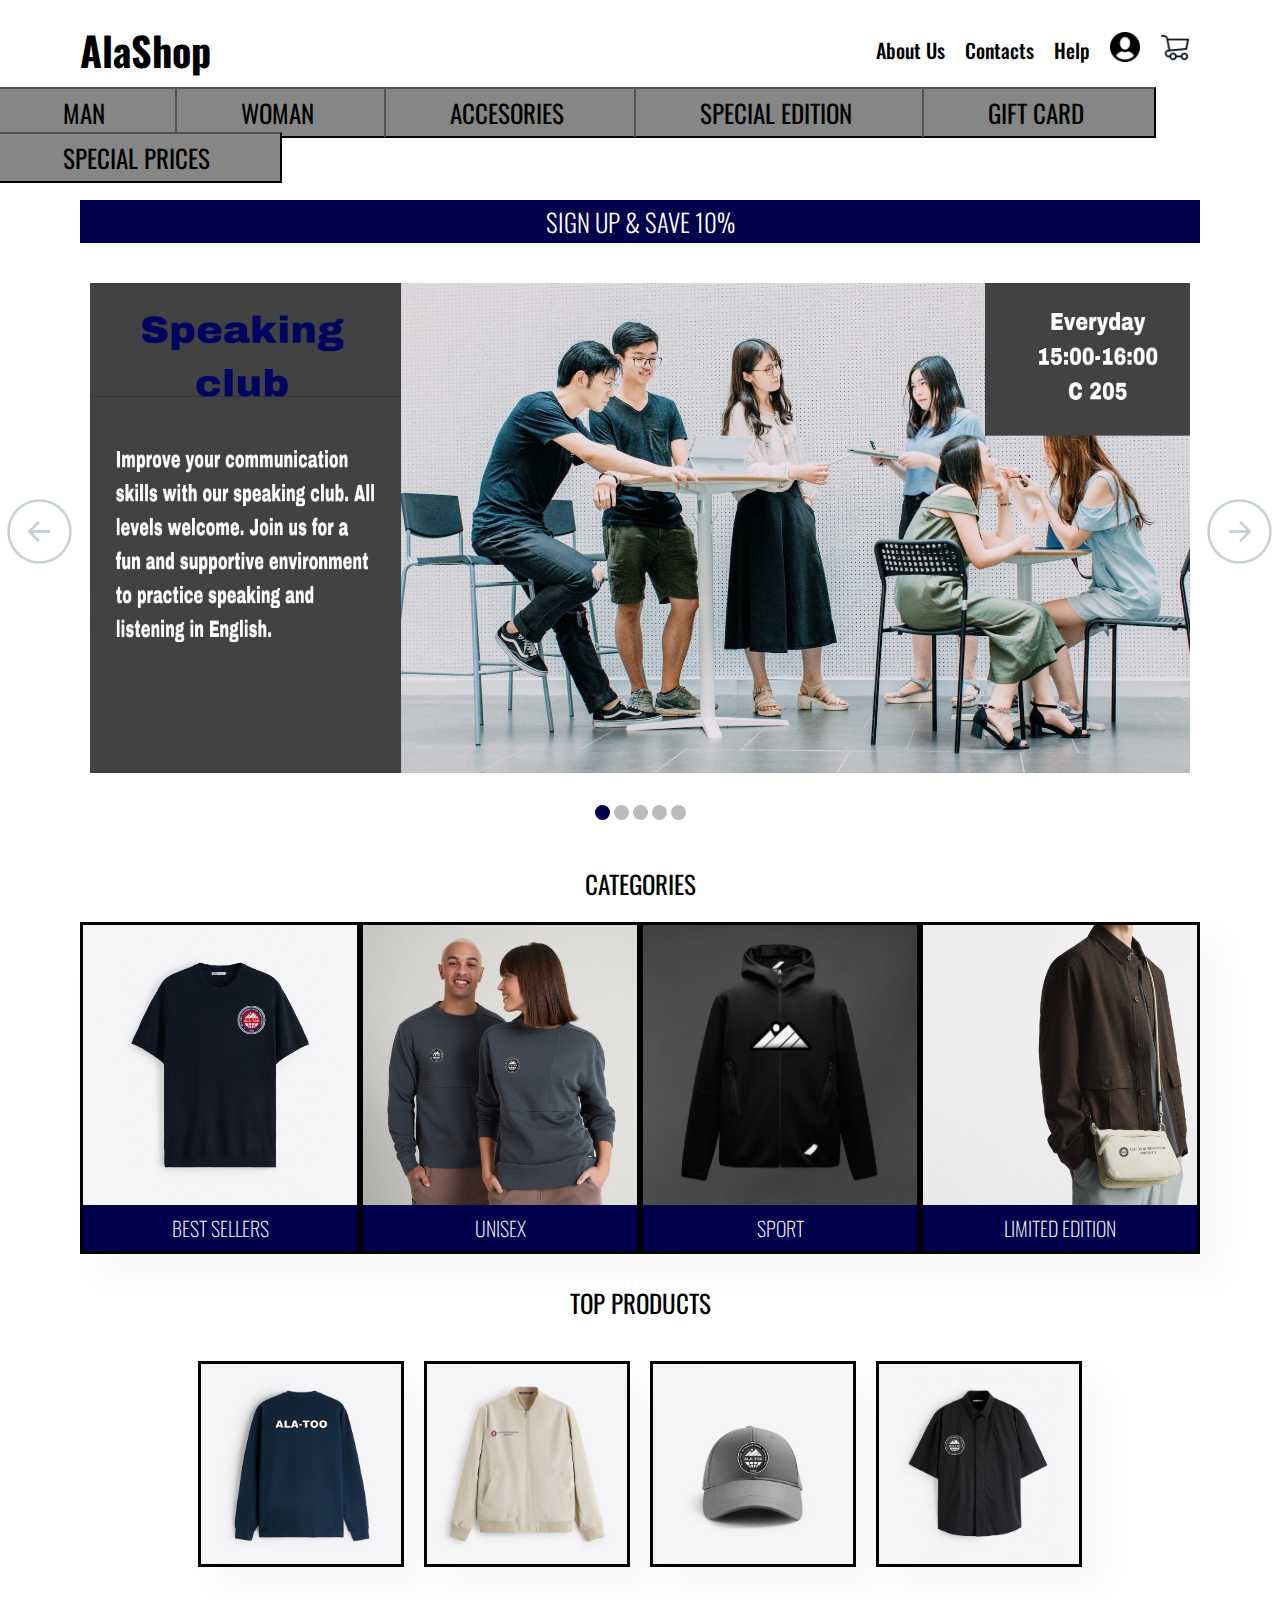
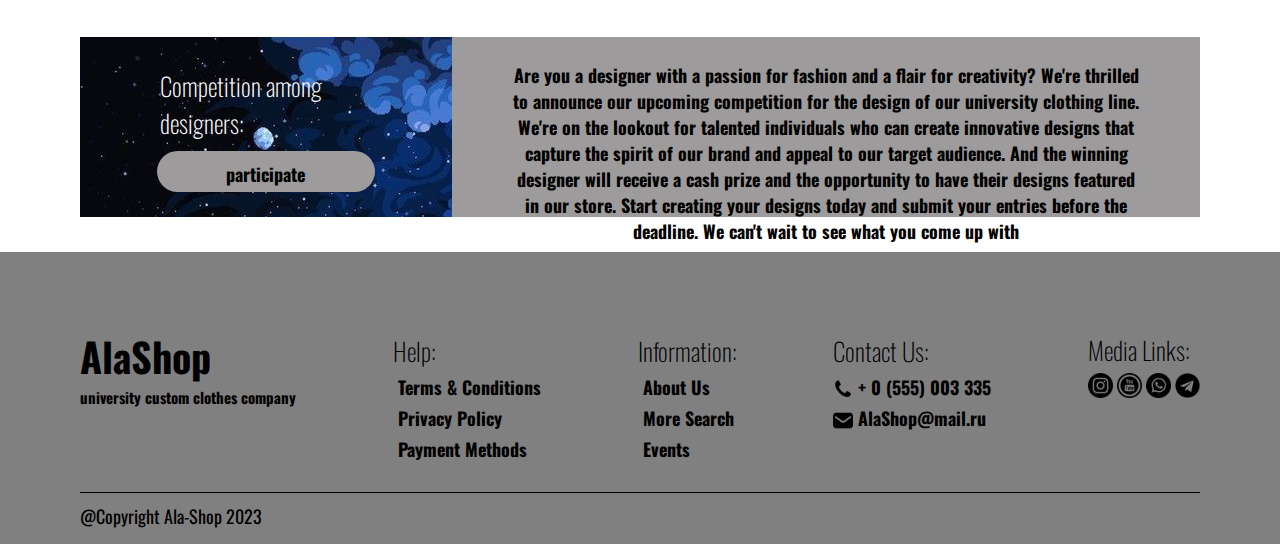
<file: index.html>
<!DOCTYPE html>
<html lang="en">

<head>
    <meta charset="UTF-8">
    <meta http-equiv="X-UA-Comaptible" content="IE=edge">
    <meta name="viewport" content="width=device-width, initial-scale=1.0">
    <title>AlaShop</title>
    <link rel="stylesheet" href="https://use.fontawesome.com/releases/v5.15.4/css/all.css"/>
    <link rel="stylesheet" href="style.css">

    <style>
        #con {
            margin-top: -40px;
        }
    </style>
</head>

<body>
    <section id="header">
        <a href="#" id="logo"><h1>AlaShop</h1></a>

        <div>
            <ul id="navbar">
                <li><a class="active" href="navbar/about.html">About Us</a></li>
                <li><a href="navbar/contacts.html">Contacts</a></li>
                <li><a href="navbar/help.html">Help</a></li>
                <li><a href="navbar/log.html"><img  width="30px" src="img/login.png"></a></li>
                <li><a href="navbar/cart.html"><img width="30px" src="img/cart.png"></a></li>
            </ul>
        </div>
        
    </section>

    <div class="menu">
        <a href="catalog/man.html">
            <button>MAN</button>
        </a>
        <a href="navbar/about.html">
            <button>WOMAN</button>
        </a>
        <a href="navbar/about.html">
            <button>ACCESORIES</button>
        </a>
        <a href="navbar/about.html">
            <button>SPECIAL EDITION</button>
        </a>
        <a href="navbar/about.html">
            <button>GIFT CARD</button>
        </a>
        <a href="navbar/about.html">
            <button>SPECIAL PRICES</button>
        </a>
    </div>

    <div id="discount">
     <a href="navbar/about.html"><h2>SIGN UP & SAVE 10%</h2></a>
    </div>

    <div class="all">
		<input checked type="radio" name="respond" id="desktop">
			<article id="slider">
					<input checked type="radio" name="slider" id="switch1">
					<input type="radio" name="slider" id="switch2">
					<input type="radio" name="slider" id="switch3">
					<input type="radio" name="slider" id="switch4">
					<input type="radio" name="slider" id="switch5">
				<div id="slides">
					<div id="overflow">
						<div class="image">
							<article><img height="490px" src="img/add-1.png"></article>
							<article><img height="490px" src="img/add-2.png"></article>
							<article><img height="490px" src="img/add-3.png"></article>
							<article><img height="490px" src="img/add-4.png"></article>
							<article><img height="490px" src="img/add-5.png"></article>
						</div>
					</div>
				</div>
				<div id="controls">
					<label for="switch1"></label>
					<label for="switch2"></label>
					<label for="switch3"></label>
					<label for="switch4"></label>
					<label for="switch5"></label>
				</div>
				<div id="active">
					<label for="switch1"></label>
					<label for="switch2"></label>
					<label for="switch3"></label>
					<label for="switch4"></label>
					<label for="switch5"></label>
				</div>
			</article>
	</div>

    <div class="cat">
        <div class="categories">CATEGORIES</div>

    <section id="feature" class="section-p1">
        <div class="fe-box">
            <a href="navbar/about.html"><img src="img/first.jpg" id="img-categories">
            <h3 class="category">BEST SELLERS</h3></a>
        </div>
        <div class="fe-box">
            <a href="navbar/about.html"><img src="img/second.png" id="img-categories">
            <h3 class="category">UNISEX</h3></a>
        </div>
        <div class="fe-box">
            <a href="navbar/about.html"><img src="img/third.png" id="img-categories">
            <h3 class="category">SPORT</h3></a>
        </div>
        <div class="fe-box">
            <a href="navbar/about.html"><img src="img/fourth.png" id="img-categories">
            <h3 class="category">LIMITED EDITION</h3></a>
        </div>
    </section>
    </div>

    <div class="top">
        <div class="topproducts">TOP PRODUCTS</div>

    <section id="tp" class="section-p2">
        <div class="box">
            <a href="navbar/about.html"><img src="img/tp-1.png" id="img-topproducts">
        </div>
        <div class="box">
            <a href="navbar/about.html"><img src="img/tp-2.png" id="img-topproducts">
        </div>
        <div class="box">
            <a href="navbar/about.html"><img src="img/tp-3.png" id="img-topproducts">
        </div>
        <div class="box">
            <a href="navbar/about.html"><img src="img/tp-4.png" id="img-topproducts">
        </div>
    </section>

    <div class="c">
    <section  class="section-p3">
        <div class="concurs">
        <h3 class="competition">Сompetition among designers:</h3>
            <a href="competition/competition.html">
                <button class="participate"><h4>participate</h4></button>
            </a>
        </div>
    </section>

    <section  class="section-p4">
        <div class="concurs">
            <div class="competition-add"><p>Are you a designer with a passion for fashion and a flair for creativity?
                We're thrilled to announce our upcoming competition for the design of our university clothing line.
                We're on the lookout for talented individuals who can create innovative designs that capture the spirit of our brand and appeal to our target audience.
                And the winning designer will receive a cash prize and the opportunity to have their designs featured in our store.
                Start creating your designs today and submit your entries before the deadline. We can't wait to see what you come up with</p></div>
    </section>
    </div>

    </div>

    <footer class="section-p1">
        <div class="col1">
            <h1>AlaShop</h1>
            <h5>university custom clothes company</h5>
        </div>


        <div class="col-h">
            <h3>Help:</h3>
            <div>
                <h4>Terms & Conditions</h4>
                <h4>Privacy Policy</h4>
                <h4>Payment Methods</h4>
            </div>
        </div>

        <div class="col-info">
            <h3>Information:</h3>
            <div>
                <h4>About Us</h4>
                <h4>More Search</h4>
                <h4>Events</h4>
            </div>
        </div>


        <div class="col-c">
            <h3>Contact Us:</h3>
            <div id="phone">
                <div class="p1"><img class="call" width="20px" aria-modal="" src="img/call.png"><a href="tel:+ 0 (555) 003 335"><h4>+ 0 (555) 003 335</h4></a></div>
                <div class="p2"><img class="call" width="20px" aria-modal="" src="img/mail.png"><a href="malito:AlaShop@mail.ru"><h4>AlaShop@mail.ru</h4></a></div>
            </div>
        </div>

        <div class="col-links">
            <h3>Media Links:</h3>
            <div id="media">
                <a href="https://www.instagram.com/jibeksab/?igshid=YmMyMTA2M2Y%3D"><img width="25px" src="img/instagram.png"></a>
                <a href="https://youtube.com/@pervyy_shag"><img width="25px" src="img/youtube.png"></a>
                <a href="https://wa.me/996706003335"><img width="25px" src="img/whatsapp.png"></a>
                <a href="https://t.me/+996706003335"><img width="25px" src="img/telegram.png"></a>
            </div>
        </div>

        <hr align="center" width="1276px" size="1" color="black" />

        <div class="copyright">
            <p>@Copyright Ala-Shop 2023</p>
        </div>
    </footer>

</body>

</html>
</file>
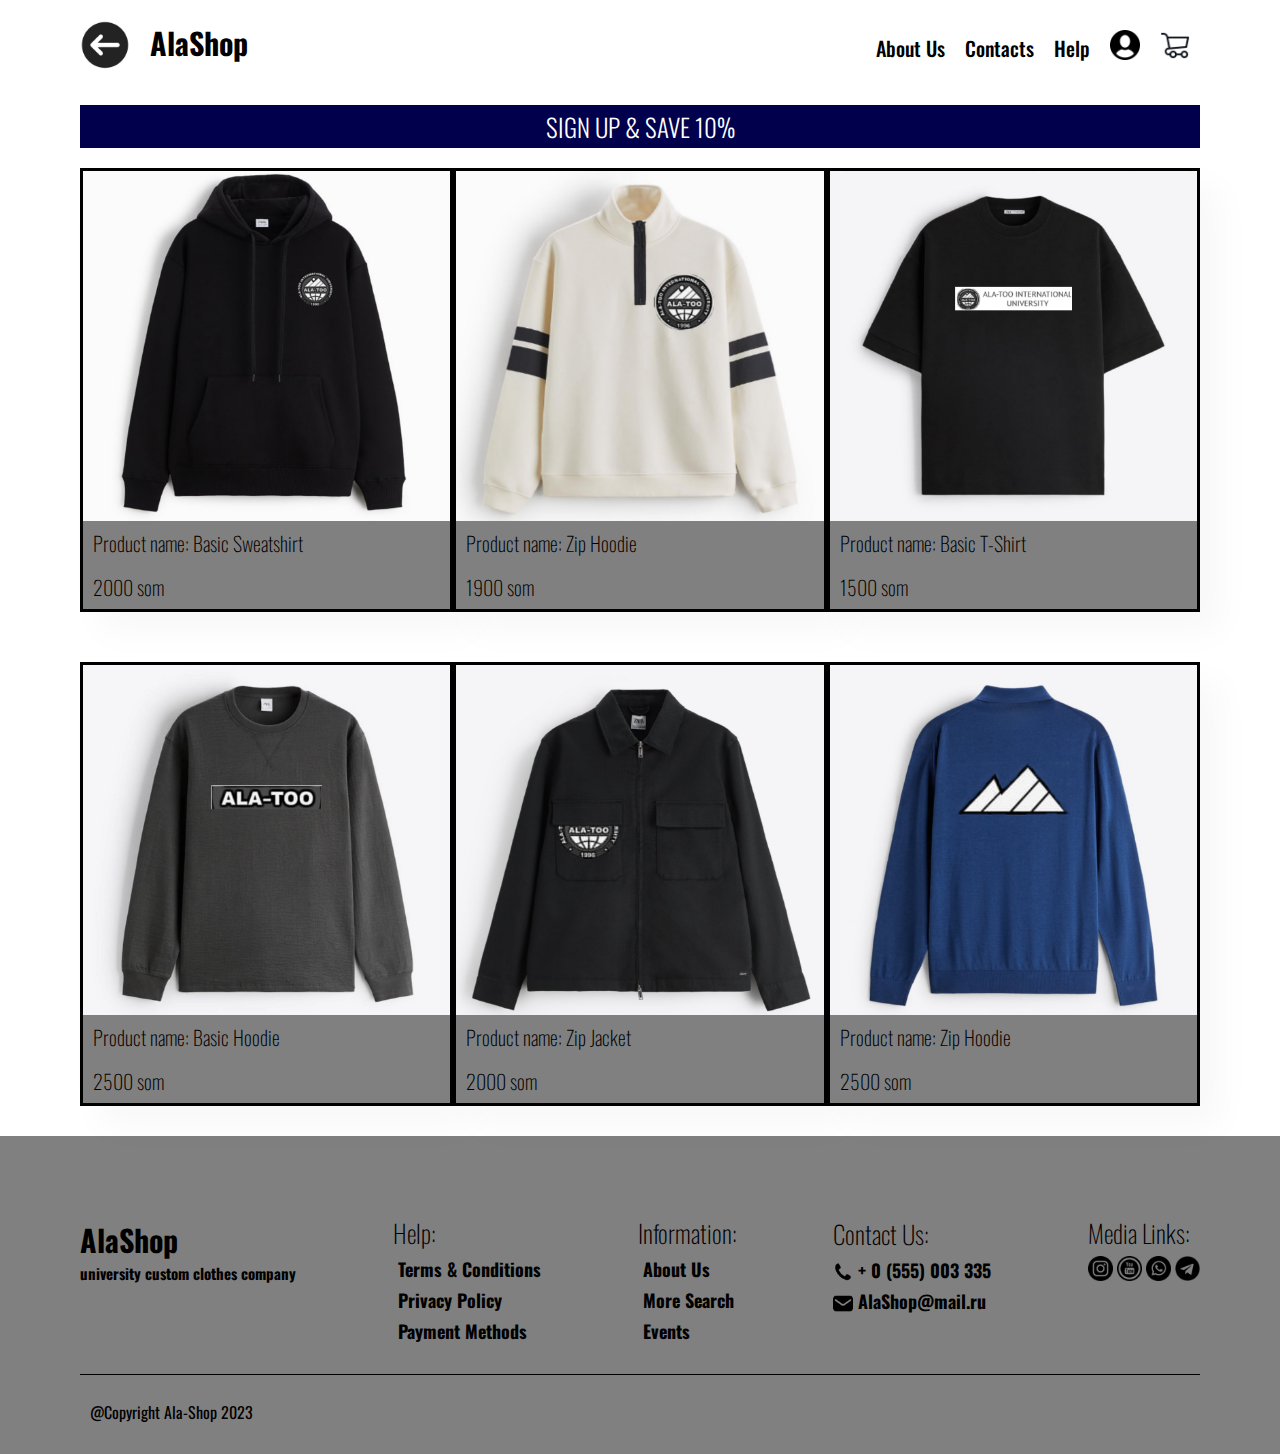
<file: catalog/man.html>
<!DOCTYPE html>
<html lang="en">

<head>
    <meta charset="UTF-8">
    <meta http-equiv="X-UA-Comaptible" content="IE=edge">
    <meta name="viewport" content="width=device-width, initial-scale=1.0">
   
    <title>AlaShop</title>
    <link rel="stylesheet" href="https://use.fontawesome.com/releases/v5.15.4/css/all.css"/>
    <link rel="stylesheet" href="style.css">
</head>

<body>
    <section id="header">
        <div class="logo">
            <a href="" id="logo" ><h1>AlaShop</h1></a>
            <img src="img/back.jpg" width="50" alt="Button Image" id="" onclick="goBack()"> 
            
            <script>
                function goBack() {
                window.history.back();
                }
            </script>
        </div>
        
        
        <div>
            <ul id="navbar">
                <li><a class="active" href="navbar/about.html">About Us</a></li>
                <li><a href="navbar/contacts.html">Contacts</a></li>
                <li><a href="navbar/help.html">Help</a></li>
                <li><a href="navbar/log.html"><img  width="30px" src="img/login.png"></a></li>
                <li><a href="navbar/cart.html"><img width="30px" src="img/cart.png"></a></li>
            </ul>
        </div>
        
    </section>



    <div id="discount">
     <a href="navbar/about.html"><h2>SIGN UP & SAVE 10%</h2></a>
    </div>



    <div class="cat">
        

    <section id="feature" class="section-p1">
        <div class="fe-box">
            <a href="product.html"><img src="img/first.jpg" id="img-categories">
            <h3 class="category">Product name: Basic Sweatshirt</h3></a>
            <h3 class="category">2000 som</h3></a>
        </div>
        <div class="fe-box">
            <a href="navbar/about.html"><img src="img/second.jpg" id="img-categories">
            <h3 class="category">Product name: Zip Hoodie</h3></a>
            <h3 class="category">1900 som</h3></a>
        </div>
        <div class="fe-box">
            <a href="navbar/about.html"><img src="img/third.jpg" id="img-categories">
            <h3 class="category">Product name: Basic T-Shirt</h3></a>
            <h3 class="category">1500 som</h3></a>
        </div>
        
    </section>

    <section id="feature" class="section-p1">
        <div class="fe-box">
            <a href="navbar/about.html"><img src="img/fourth.jpg" id="img-categories">
            <h3 class="category">Product name: Basic Hoodie</h3></a>
            <h3 class="category">2500 som</h3></a>
        </div>
        <div class="fe-box">
            <a href="navbar/about.html"><img src="img/fifth.jpg" id="img-categories">
            <h3 class="category">Product name: Zip Jacket</h3></a>
            <h3 class="category">2000 som</h3></a>
        </div>
        <div class="fe-box">
            <a href="navbar/about.html"><img src="img/sixth.jpg" id="img-categories">
            <h3 class="category">Product name: Zip Hoodie</h3></a>
            <h3 class="category">2500 som</h3></a>
        </div>
        
    </section>
    </div>



    <footer class="section-p1">
        <div class="col1">
            <h1>AlaShop</h1>
            <h5>university custom clothes company</h5>
        </div>


        <div class="col-h">
            <h3>Help:</h3>
            <div>
                <h4>Terms & Conditions</h4>
                <h4>Privacy Policy</h4>
                <h4>Payment Methods</h4>
            </div>
        </div>

        <div class="col-info">
            <h3>Information:</h3>
            <div>
                <h4>About Us</h4>
                <h4>More Search</h4>
                <h4>Events</h4>
            </div>
        </div>

        <div class="col-c">
            <h3>Contact Us:</h3>
            <div id="phone">
                <div class="p1"><img class="call" width="20px" aria-modal="" src="img/call.png"><a href="tel:+ 0 (555) 003 335"><h4>+ 0 (555) 003 335</h4></a></div>
                <div class="p2"><img class="call" width="20px" aria-modal="" src="img/mail.png"><a href="malito:AlaShop@mail.ru"><h4>AlaShop@mail.ru</h4></a></div>
            </div>
        </div>

        <div class="col-links">
            <h3>Media Links:</h3>
            <div id="media">
                <a href="https://www.instagram.com/jibeksab/?igshid=YmMyMTA2M2Y%3D"><img width="25px" src="img/instagram.png"></a>
                <a href="https://youtube.com/@pervyy_shag"><img width="25px" src="img/youtube.png"></a>
                <a href="https://wa.me/996706003335"><img width="25px" src="img/whatsapp.png"></a>
                <a href="https://t.me/+996706003335"><img width="25px" src="img/telegram.png"></a>
            </div>
        </div>

        <hr align="center" width="1276px" size="1" color="black" />

        <div class="copyright">
            <p>@Copyright Ala-Shop 2023</p>
        </div>
    </footer>

</body>

</html>
</file>
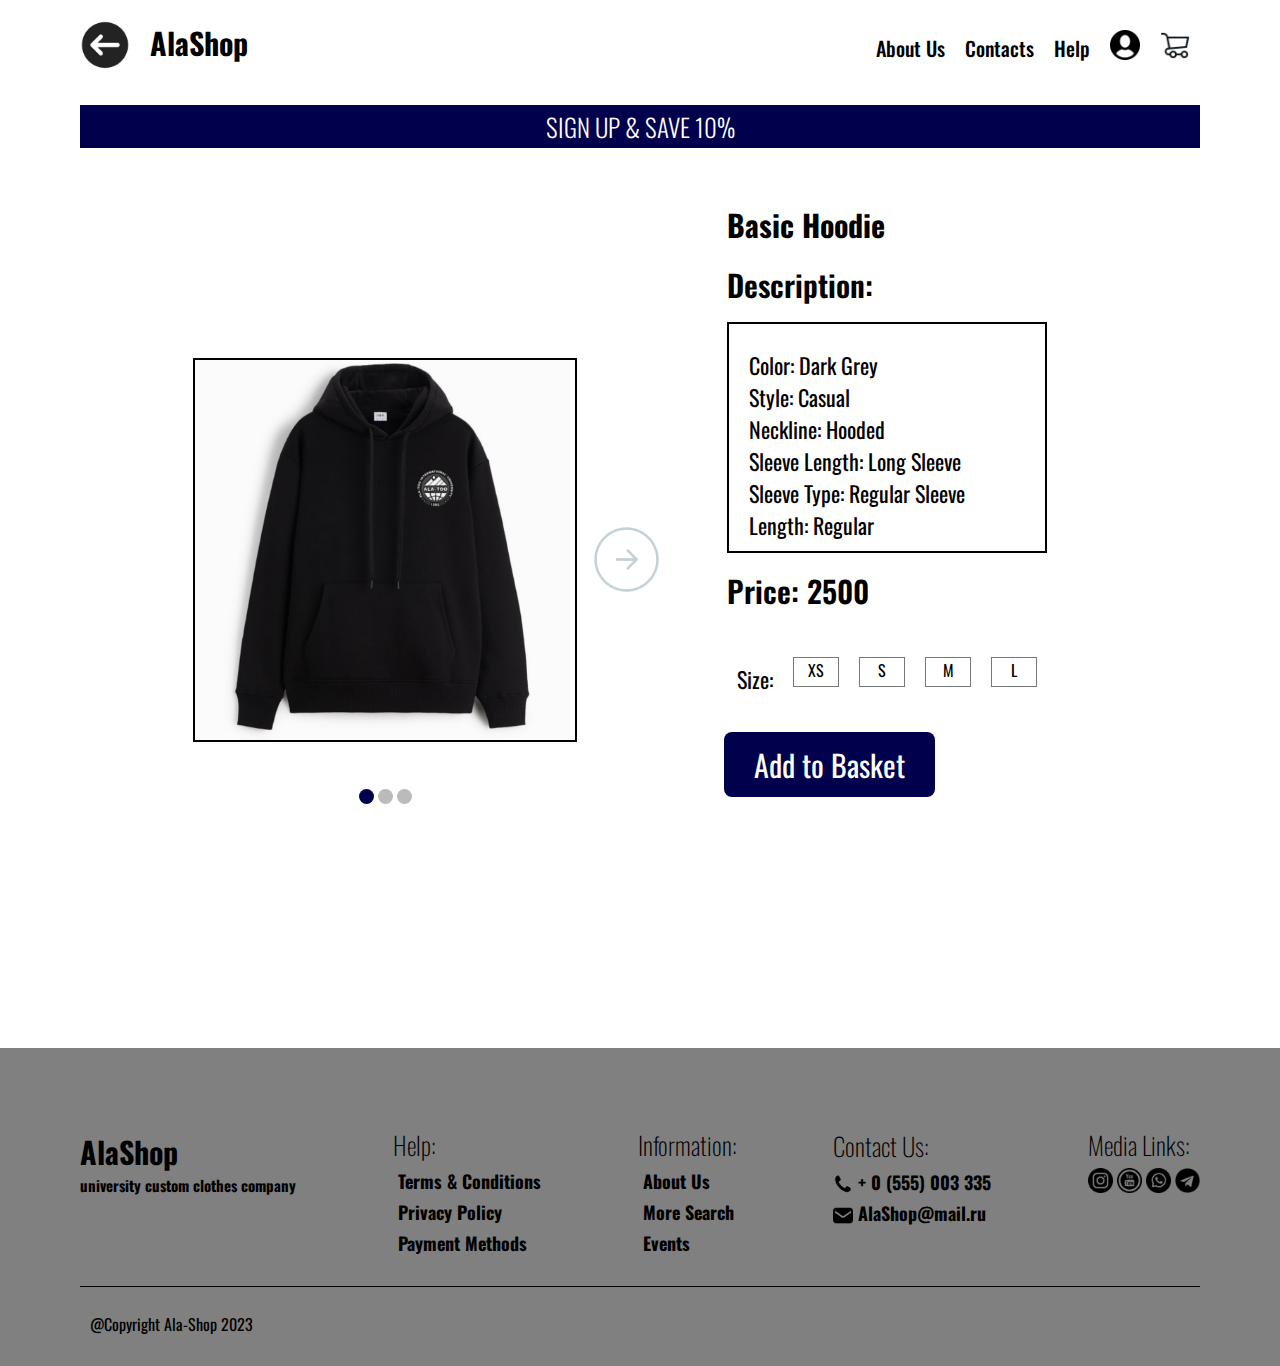
<file: catalog/product.html>
<!DOCTYPE html>
<html lang="en">
<head>
    <meta charset="UTF-8">
    <meta http-equiv="X-UA-Comaptible" content="IE=edge">
    <meta name="viewport" content="width=device-width, initial-scale=1.0">
       
    <title>AlaShop</title>
    <link rel="stylesheet" href="https://use.fontawesome.com/releases/v5.15.4/css/all.css"/>
    <link rel="stylesheet" href="style.css">
    <link rel="stylesheet" href="https://fonts.googleapis.com/css?family=Poppins"/>
    <link rel="stylesheet" href="https://fonts.googleapis.com/css2?family=Material+Symbols+Outlined:opsz,wght,FILL,Grad@20..48,100..700,0..1,-50..200"/>
</head>
<body>
    <section id="header">
        <div class="logo">
            <a href="" id="logo" ><h1>AlaShop</h1></a>
            <img src="img/back.jpg" width="50" alt="Button Image" id="" onclick="goBack()"> 
            
            <script>
                function goBack() {
                window.history.back();
                }
            </script>
        </div>
        
        
        <div>
            <ul id="navbar">
                <li><a class="active" href="navbar/about.html">About Us</a></li>
                <li><a href="navbar/contacts.html">Contacts</a></li>
                <li><a href="navbar/help.html">Help</a></li>
                <li><a href="navbar/log.html"><img  width="30px" src="img/login.png"></a></li>
                <li><a href="navbar/cart.html"><img width="30px" src="img/cart.png"></a></li>
            </ul>
        </div>
        
    </section>


    <div id="discount">
     <a href="navbar/about.html"><h2>SIGN UP & SAVE 10%</h2></a>
    </div>
    
    

    <div class="wrapper">
        <div class="img">
            <div class="all">
                <input checked type="radio" name="respond" id="desktop">
                    <article id="slider">
                            <input checked type="radio" name="slider" id="switch1">
                            <input type="radio" name="slider" id="switch2">
                            <input type="radio" name="slider" id="switch3">
        
                        <div id="slides">
                            <div id="overflow">
                                <div class="image">
                                    <article><img src="img/first.jpg" width="50"></article>
                                    <article><img src="img/slider1.jpg"></article>
                                    <article><img src="img/slider2.jpg"></article>
                                </div>
                            </div>
                        </div>
        
                        <div id="controls">
                            <label for="switch1"></label>
                            <label for="switch2"></label>
                            <label for="switch3"></label>
                        </div>
        
                        <div id="active">
                            <label for="switch1"></label>
                            <label for="switch2"></label>
                            <label for="switch3"></label>
                        </div>
                    </article>
            </div>
            
        </div>

        <div class="info">
            <h1>Basic Hoodie</h1>
            <h3 class="dp">Description:</h3>
            <div class="info-d" >
                <p>Color:	Dark Grey<br>
                Style:	Casual<br>
                Neckline:	Hooded<br>
                Sleeve Length:	Long Sleeve<br>
                Sleeve Type:	Regular Sleeve<br>
                Length:	Regular</p>
            </div>
            
            <h3 class="dp">Price: 2500</h3>
            
            <div class="size">
                <div class="size-block"><p class="s">Size:</p></div>
                <div class="psize">XS</div>
                <div class="psize">S</div>
                <div class="psize">M</div>
                <div class="psize">L</div>
            </div>
            <div class="btn-box">
                    <button class="cart-btn">Add to Basket</button>
            </div>
        </div>
    </div>

    <footer class="section-p1">
        <div class="col1">
            <h1>AlaShop</h1>
            <h5>university custom clothes company</h5>
        </div>


        <div class="col-h">
            <h3>Help:</h3>
            <div>
                <h4>Terms & Conditions</h4>
                <h4>Privacy Policy</h4>
                <h4>Payment Methods</h4>
            </div>
        </div>

        <div class="col-info">
            <h3>Information:</h3>
            <div>
                <h4>About Us</h4>
                <h4>More Search</h4>
                <h4>Events</h4>
            </div>
        </div>

        <div class="col-c">
            <h3>Contact Us:</h3>
            <div id="phone">
                <div class="p1"><img class="call" width="20px" aria-modal="" src="img/call.png"><a href="tel:+ 0 (555) 003 335"><h4>+ 0 (555) 003 335</h4></a></div>
                <div class="p2"><img class="call" width="20px" aria-modal="" src="img/mail.png"><a href="malito:AlaShop@mail.ru"><h4>AlaShop@mail.ru</h4></a></div>
            </div>
        </div>

        <div class="col-links">
            <h3>Media Links:</h3>
            <div id="media">
                <a href="https://www.instagram.com/jibeksab/?igshid=YmMyMTA2M2Y%3D"><img width="25px" src="img/instagram.png"></a>
                <a href="https://youtube.com/@pervyy_shag"><img width="25px" src="img/youtube.png"></a>
                <a href="https://wa.me/996706003335"><img width="25px" src="img/whatsapp.png"></a>
                <a href="https://t.me/+996706003335"><img width="25px" src="img/telegram.png"></a>
            </div>
        </div>

        <hr align="center" width="1276px" size="1" color="black" />

        <div class="copyright">
            <p>@Copyright Ala-Shop 2023</p>
        </div>
    </footer>

</body>
</html>
</file>
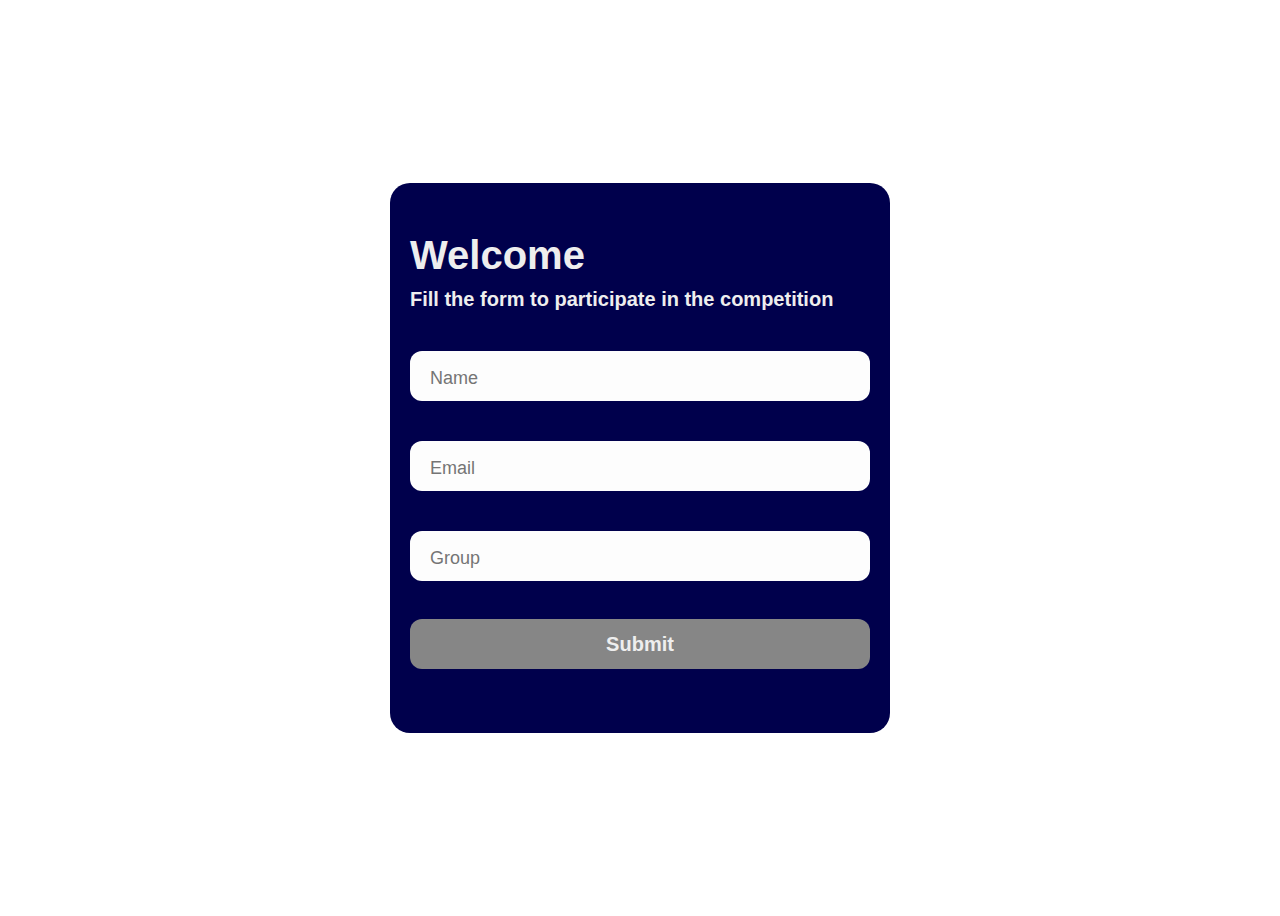
<file: competition/competition.html>
<!DOCTYPE html>
<html lang="en">

    <head>
        <meta charset="UTF-8">
        <meta http-equiv="X-UA-Comaptible" content="IE=edge">
        <meta name="viewport" content="width=device-width, initial-scale=1.0">
        <title>Competition</title>
        <link rel="stylesheet" href="https://use.fontawesome.com/releases/v5.15.4/css/all.css"/>
        <link rel="stylesheet" href="competition.css">
    </head>

<body>

    <div class="form">
    <form action="https://formsubmit.co/zhibek.akylbekkyzy@iaau.edu.kg" method="POST">
        <div class="container">
        <div class="title">Welcome</div>
        <div class="subtitle">Fill the form to participate in the competition</div>
        <input type="text" class="name" name="name" placeholder="Name" required>
        <input type="email" class="email" name="email" placeholder="Email" required>
        <input type="text" class="group" name="group" placeholder="Group" required>
        <input type="hidden" name="_captcha" value="false">
        <input type="hidden" name="_template" value="box">
        <button id="submit" type="submit" >Submit</button>
        <div class="status"></div>
        </div>
    </form>
    </div>
    
</body>

</html>
</file>
<file: style.css>
@import url('https://fonts.googleapis.com/css2?family=Oswald&display=swap');

* {
  margin: 0;
  padding: 0;
  box-sizing: border-box;
  font-family: 'Oswald', sans-serif;
}

#header {
    display: flex;
    align-items: center;
    justify-content: space-between;
    padding: 20px 80px;
}

#navbar {
    display: flex;
    align-items: center;
    justify-content: center;
}

#navbar li{
    list-style: none;
    padding: 0 10px;
    position: relative;
}

#navbar li a{
    text-decoration: none;
    font-size: 20px;
    font-weight: 500;
    color: black;
}

#navbar li a:hover{
    color: rgb(157, 155, 155);
    transition: 0.3s ease;
}

a {
    text-decoration: none;
    color: black;
}

button {
    font-size: 25px;
    padding-right: 70px;
    padding-left: 64px;
    padding-top: 5px;
    padding-bottom: 5px;
    margin: -3px;
    background-color: rgb(134, 134, 134);
    border-style: solid 2px ;
}

h2 {
    font-size: 25px;
    background-color: rgb(0, 0, 76);
    color: white;
    font-weight: 300;
    padding-top: 3px;
    padding-bottom: 3px;
}

#discount {
    padding-top: 20px;
    text-align: center;
    margin-right: 80px;
    margin-left: 80px;
}

.categories {
    text-align: center;
    font-size: 25px;
    margin-top: 50px;
}

.category {
    font-size: 20px;
    color: rgb(255, 255, 255);
    background-color: rgb(0, 0, 76);
    padding-top: 8px;
    padding-bottom: 8px;
}

.section-p1 {
    padding: 20px 80px;
    padding-bottom: 30px;
}

#img-categories {
    width: 290px;
    height: 280px;
    width: 100%;
    margin-bottom: -5px;
}

#feature .fe-box {
    width: 300px;
    text-align: center;
    padding: 0 0;
    box-shadow: 20px 20px 34px rgb(0, 0, 0, 0.03);
    border: solid black;
}

#feature .fe-box:hover{
    box-shadow: 20px 20px 54px rgba(0, 0, 0, 0.1);
}

#feature {
    display: flex;
    align-items: center;
    justify-content: space-between;
}

#logo {
    color: black;
}

h1 {
    font-size: 40px;
}

footer {
    background-color: gray;
}

.sub {
    font-size: 20px;
    font-weight: 500;
}

.call {
    color: black;
    margin-top: 10px;
}

#phone a:hover{
    color: rgb(0, 0, 76);
    transition: 0.3s ease;
}

.phone {
    display: flex;
    align-items: center;
    justify-content: center;
}

.p1 {
    display: flex;
}

h4 {
    margin-top: 5px;
    margin-left: 5px;
    font-size: 18px;
}

h3 {
    font-size: 25px;
    font-weight: 200;
}

.p2 {
    display: flex;
}

hr {
    margin-top: 10px;
    margin-bottom: 10px;
} 

footer {
    display: flex;
    flex-wrap: wrap;
    margin-top: 15px;
}

.col {
    margin-left: 100px;
}

h5 {
    font-size: 15px;
}

p {
    margin-bottom: -15px;
}

#slider { /*положение слайдера*/
    position: relative;
	text-align: center;
    top: 10px;
}

#slider{ /*центровка слайдера*/
	margin: 0 auto;
}

#slides article{ /*все изображения справа друг от доруга*/
	width: 20%;
	float: left;
}

#slides .image{ /*устанавливает общий размер блока с изображениями*/
	width: 500%;
	line-height: 0;
}

#overflow{ /*сркывает все, что находится за пределами этого блока*/
	width: 100%;
	overflow: hidden;
}

article img{ /*размер изображений слайдера*/
	width: 100%;
}

#desktop:checked ~ #slider{ /*размер всего слайдера*/
	max-width: 1100px; /*максимальнная длинна*/
}

/*настройка переключения и положения для левой стрелки*/
/*если свич1-5 активны, то идет обращение к лейблу из блока с id контролс*/
#switch1:checked ~ #controls label:nth-child(5), 
#switch2:checked ~ #controls label:nth-child(1),
#switch3:checked ~ #controls label:nth-child(2),
#switch4:checked ~ #controls label:nth-child(3),
#switch5:checked ~ #controls label:nth-child(4){
	background: url('prev.png') no-repeat; /*заливка фона картинкой без повторений*/
	float: left;
	margin: 0 0 0 -84px; /*сдвиг влево*/
	display: block;
	height: 68px;
	width: 68px;
}

/*настройка переключения и положения для правой стрелки*/
#switch1:checked ~ #controls label:nth-child(2), 
#switch2:checked ~ #controls label:nth-child(3),
#switch3:checked ~ #controls label:nth-child(4),
#switch4:checked ~ #controls label:nth-child(5),
#switch5:checked ~ #controls label:nth-child(1){
	background: url('next.png') no-repeat; /*заливка фона картинкой без повторений*/
	float: right;
	margin: 0 -84px 0 0; /*сдвиг вправо*/
	display: block;
	height: 68px;
	width: 68px;
}

label, a{ /*при наведении на стрелки или переключатели - курсор изменится*/
	cursor: pointer;
}

.all input{ /*скрывает стандартные инпуты (чекбоксы) на странице*/
	display: none;
}

/*позиция изображения при активации переключателя*/
#switch1:checked ~ #slides .image{
	margin-left: 0;
}

#switch2:checked ~ #slides .image{
	margin-left: -100%;
}

#switch3:checked ~ #slides .image{
	margin-left: -200%;
}

#switch4:checked ~ #slides .image{
	margin-left: -300%;
}

#switch5:checked ~ #slides .image{
	margin-left: -400%;
}

#controls{ /*положение блока всех управляющих элементов*/
	margin: -25% 0 0 0;
	width: 100%;
	height: 50px;
}

#active label{ /*стиль отдельного переключателя*/
	border-radius: 10px; /*скругление углов*/
	display: inline-block; /*расположение в строку*/
	width: 15px;
	height: 15px;
	background: #bbb;
}

#active{ /*расположение блока с переключателями*/
	margin: 23% 0 0;
	text-align: center;
}

#active label:hover{ /*поведение чекбокса при наведении*/
	background: rgb(0, 0, 76);
	border-color: #777 !important; /*выполнение в любом случае*/
}

/*цвет активного лейбла при активации чекбокса*/
#switch1:checked ~ #active label:nth-child(1),
#switch2:checked ~ #active label:nth-child(2),
#switch3:checked ~ #active label:nth-child(3),
#switch4:checked ~ #active label:nth-child(4),
#switch5:checked ~ #active label:nth-child(5){
	background: rgb(0, 0, 76);
	border-color:  rgb(0, 0, 76) !important;
}

#slides .image{ /*анимация пролистывания изображений*/
	transition: all 800ms cubic-bezier(0.770, 0.000, 0.175, 1.000);
}

#controls label:hover{ /*прозрачность стрелок при наведении*/
	opacity: 0.6;
}

#controls label{ /*прозрачность стрелок при отводе курсора*/
	transition: opacity 0.2s ease-out;
}

.all {
    margin-top: 30px;
    margin-bottom: 40px;
}

.participate {
    background-color: rgb(157, 155, 155);
    color: rgb(0, 0, 0);
    border-radius: 30px;
    border: none;
    margin-top: 10px;
    margin-bottom: 30px;
    font-size: 15px;
    display: block;
}

#media {
    margin-top: 5px;
}

#header {
    margin-bottom: -10px;
}

.top-products {
    text-align: center;
    font-size: 25px;
}

#img-topproducts {
    width: 200px;
    height: 200px;
    width: 100%;
}

#tp .box {
    text-align: center;
    padding: 0 0;
    box-shadow: 20px 20px 34px rgb(0, 0, 0, 0.03);
    border: solid black;
}

#tp .box:hover{
    box-shadow: 20px 20px 54px rgba(0, 0, 0, 0.1);
}

#tp {
    display: flex;
    align-items: center;
    justify-content: center;
}

.section-p2 {
    padding: 40px;
    margin-top: -10px;
}

.topproducts {
    text-align: center;
    font-size: 25px;
}

.box {
    margin: 10px;
}

.competition {
    margin-top: 20px;
}

.box {
    padding-bottom: -10px;
}

#img-topproducts {
    margin-bottom: -5px;
}

hr {
    margin-top: 20px;
}

#id {
    background-color: #777;
}

.section-p3 {
    padding: 40px 80px;
    background: url(background.png) no-repeat 0px 0px;
    margin-left: 80px;
    color: white;
    margin-top: 20px;
    margin-bottom: 20px;
    width: 400px;
    height: 180px;
    font-size: 25px;
}

.competition {
    color: white;
    margin-top: -10px;
}

.c {
    display: flex;
}

.section-p4 {
    background-color: rgb(157, 155, 155);
    height: 180px;
    margin-top: 20px;
    color: rgb(0, 0, 0);
    font-weight: bold;
    margin-right: 80px;
    font-size: 15px;
    justify-content: center;
    text-align: center;
    padding-right: 60px;
    padding-left: 60px;
    padding-top: 25px;
}

.section-p1 {
    align-items: center;
    justify-content: space-between;
}

.col-c {
    margin-top: 28px;
}

.col-h {
    margin-top: 60px;
}

.col-info {
    margin-top: 60px;
}

hr {
    margin-top: 30px;
}

p {
    font-size: 18px;
}
</file>
<file: catalog/style.css>
@import url('https://fonts.googleapis.com/css2?family=Oswald&display=swap');

* {
  margin: 0;
  padding: 0;
  box-sizing: border-box;
  font-family: 'Oswald', sans-serif;
}

#header {
    display: flex;
    align-items: center;
    justify-content: space-between;
    padding: 20px 80px;
}

#navbar {
    display: flex;
    align-items: center;
    justify-content: center;
}

#navbar li{
    list-style: none;
    padding: 0 10px;
    position: relative;
}

#navbar li a{
    text-decoration: none;
    font-size: 20px;
    font-weight: 500;
    color: black;
}

#navbar li a:hover{
    color: rgb(157, 155, 155);
    transition: 0.3s ease;
}

a {
    text-decoration: none;
    color: black;
}

button {
    font-size: 25px;
    padding-right: 70px;
    padding-left: 64px;
    padding-top: 5px;
    padding-bottom: 5px;
    margin: -3px;
    background-color: rgb(134, 134, 134);
    border-style: solid 2px ;
}

h2 {
    font-size: 25px;
    background-color: rgb(0, 0, 76);
    color: white;
    font-weight: 300;
    padding-top: 3px;
    padding-bottom: 3px;
}

#discount {
    padding-top: 20px;
    text-align: center;
    margin-right: 80px;
    margin-left: 80px;
}



.category {
    font-size: 20px;
    color: black;
    padding-top: 7px;
    padding-bottom: 7px;
    padding-left: 10px;
    background-color: gray;
}

.section-p1 {
    padding: 20px 80px;
    padding-bottom: 30px;
}

#img-categories {
    height: 350px;
    width: 100%;
    margin-bottom: -5px;
}

#feature .fe-box {
    width: 400px;
    text-align: left;
    padding: 0 0;
    box-shadow: 20px 20px 34px rgb(0, 0, 0, 0.03);
    border: solid black;
}

#feature .fe-box:hover{
    box-shadow: 20px 20px 54px rgba(0, 0, 0, 0.1);
}

#feature {
    display: flex;
    align-items: center;
    justify-content: space-between;
}

#logo {
    color: black;
    float: right;
    padding-left: 20px;
}

#button{
    float: left;
    
    cursor: pointer;
}

h1 {
    font-size: 30px;
}

footer {
    background-color: gray;;
}

.sub {
    font-size: 20px;
    font-weight: 500;
}

.call {
    color: black;
    margin-top: 10px;
}

#phone a:hover{
    color: rgb(0, 0, 76);
    transition: 0.3s ease;
}

.phone {
    display: flex;
    align-items: center;
    justify-content: center;
}

.p1 {
    display: flex;
}

h4 {
    margin-top: 5px;
    margin-left: 5px;
    font-size: 18px;
}

h3 {
    font-size: 25px;
    font-weight: 0;
}

.p2 {
    display: flex;
}

hr {
    margin-top: 10px;
    margin-bottom: 10px;
} 

footer {
    display: flex;
    flex-wrap: wrap;
}

.col {
    margin-left: 100px;
}

h5 {
    font-size: 15px;
}

p {
    margin-bottom: -15px;
}



.lm {
    background-color: rgb(0, 0, 76);
    color: white;
    width: 200px;
    font-size: 15px;
    height: 40px;
    border: solid 1px black;
    margin-top: 5px;
    border-radius: 20px;
    margin-bottom: 10px;
}

#media {
    margin-top: 5px;
}

#header {
    margin-bottom: -10px;
}

.box {
    margin: 10px;
}

.wrapper{
    display: flex;
    align-items: center;
    justify-content: center;
   
    height: 100vh;   
}

.wrapper .img{
    margin: -10px;
    width: 30%;
    margin-right:120px ;
}

.wrapper .info{
    width: 25%;
    margin: 30px;
    height: 88%;
    color: black;
}

.info h3,p{
    padding: 15px 10px;
}

.info h3{
    font-size: 30px;
    font-weight: 600;
}

.info p{
    font-size: 22px;
}

.size{
    display: flex;
    align-items: center;
    margin: 20px 0;
}

.psize{
    
    width: 60px;
    height: 30px;
    border: 1px solid rgb(119, 119, 119);
    color: #000;
    text-align: center;
    margin: 0 10px;
    cursor: pointer;
}

.btn-box{
    display: flex;
    margin-top: 40px;
}
.btn-box button{
    font-size: 30px;
    padding: 10px 30px;
    border: none;
    outline: none;
    border-radius: 8px;
    cursor: pointer;
    color: white;
}

.cart-btn{
    align-items: center;
    background-color: rgb(0, 0, 76);
    margin-right: 20px;
}

.info-d{
    border: 2px solid black;
    padding: 10px;
}

.img-h {
    border: solid 2px black;
}

h3 {
    font-weight: 10;
}

.competition {
    margin-top: 20px;
}

#slider { /*положение слайдера*/
    position: relative;
	text-align: center;
    top: 10px;
}

#slider{ /*центровка слайдера*/
	margin: 0 auto;
}

#slides article{ /*все изображения справа друг от доруга*/
	width: 20%;
	float: left;
}

#slides .image{ /*устанавливает общий размер блока с изображениями*/
	width: 500%;
	line-height: 0;
}

#overflow{ /*сркывает все, что находится за пределами этого блока*/
	width: 100%;
	overflow: hidden;
    border: solid 2px black;
}

article img{ /*размер изображений слайдера*/
	width: 100%;
}

#desktop:checked ~ #slider{ /*размер всего слайдера*/
	max-width: 960px; /*максимальнная длинна*/
}

/*настройка переключения и положения для левой стрелки*/
/*если свич1-5 активны, то идет обращение к лейблу из блока с id контролс*/
#switch1:checked ~ #controls label:nth-child(3), 
#switch2:checked ~ #controls label:nth-child(1),
#switch3:checked ~ #controls label:nth-child(2){
	/*background: url('img/prev.jpg') no-repeat; /*заливка фона картинкой без повторений*/
	float: left;
	margin: 0 0 0 -84px; /*сдвиг влево*/
	display: block;
	height: 68px;
	width: 68px;
}

/*настройка переключения и положения для правой стрелки*/
#switch1:checked ~ #controls label:nth-child(2), 
#switch2:checked ~ #controls label:nth-child(3),
#switch3:checked ~ #controls label:nth-child(1){
	/*background: url('img/next.jpg') no-repeat; /*заливка фона картинкой без повторений*/
	float: right;
	margin: 0 -84px 0 0; /*сдвиг вправо*/
	display: block;
	height: 68px;
	width: 68px;
}

#switch1:checked ~ #controls label:nth-child(5), 
#switch2:checked ~ #controls label:nth-child(1),
#switch3:checked ~ #controls label:nth-child(2),
#switch4:checked ~ #controls label:nth-child(3),
#switch5:checked ~ #controls label:nth-child(4){
	background: url('img/prev.png') no-repeat; /*заливка фона картинкой без повторений*/
	float: left;
	margin: 0 0 0 -84px; /*сдвиг влево*/
	display: block;
	height: 68px;
	width: 68px;
    margin-top: -120px;
}

/*настройка переключения и положения для правой стрелки*/
#switch1:checked ~ #controls label:nth-child(2), 
#switch2:checked ~ #controls label:nth-child(3),
#switch3:checked ~ #controls label:nth-child(4),
#switch4:checked ~ #controls label:nth-child(5),
#switch5:checked ~ #controls label:nth-child(1){
	background: url('img/next.png') no-repeat; /*заливка фона картинкой без повторений*/
	float: right;
	margin: 0 -84px 0 0; /*сдвиг вправо*/
	display: block;
	height: 68px;
	width: 68px;
    margin-top: -120px;
}

label, a{ /*при наведении на стрелки или переключатели - курсор изменится*/
	cursor: pointer;
}

.all input{ /*скрывает стандартные инпуты (чекбоксы) на странице*/
	display: none;
}

/*позиция изображения при активации переключателя*/
#switch1:checked ~ #slides .image{
	margin-left: 0;
}

#switch2:checked ~ #slides .image{
	margin-left: -100%;
}

#switch3:checked ~ #slides .image{
	margin-left: -200%;
}

#controls{ /*положение блока всех управляющих элементов*/
	margin: -25% 0 0 0;
	width: 100%;
	height: 50px;
}

#active label{ /*стиль отдельного переключателя*/
	border-radius: 10px; /*скругление углов*/
	display: inline-block; /*расположение в строку*/
	width: 15px;
	height: 15px;
	background: #bbb;
}

#active{ /*расположение блока с переключателями*/
	margin: 23% 0 0;
	text-align: center;
}

#active label:hover{ /*поведение чекбокса при наведении*/
	background: rgb(0, 0, 76);
	border-color: #777 !important; /*выполнение в любом случае*/
}

/*цвет активного лейбла при активации чекбокса*/
#switch1:checked ~ #active label:nth-child(1),
#switch2:checked ~ #active label:nth-child(2),
#switch3:checked ~ #active label:nth-child(3),
#switch4:checked ~ #active label:nth-child(4),
#switch5:checked ~ #active label:nth-child(5){
	background: rgb(0, 0, 76);
	border-color:  rgb(0, 0, 76) !important;
}

#slides .image{ /*анимация пролистывания изображений*/
	transition: all 800ms cubic-bezier(0.770, 0.000, 0.175, 1.000);
}

#controls label:hover{ /*прозрачность стрелок при наведении*/
	opacity: 0.6;
}

#controls label{ /*прозрачность стрелок при отводе курсора*/
	transition: opacity 0.2s ease-out;
}

.all {
    margin-top: -10px;
    margin-bottom: 40px;
}

.dp {
    margin-left: -10px;
}

.slides {
    border: solid 2px black;
}

hr {
    margin-top: 20px;
}

.section-p1 {
    align-items: center;
    justify-content: space-between;
}

.col-c {
    margin-top: 28px;
}

.col-h {
    margin-top: 58px;
}

.col-info {
    margin-top: 58px;
}

hr {
    margin-top: 30px;
}
</file>
<file: competition/competition.css>
body {
    background-color: rgb(255, 255, 255);
    display: flex;
    align-items: center;
    justify-content: center;
    height: 100vh;
}

.form {
    background-color: rgb(0, 0, 76);
    border-radius: 20px;
    box-sizing: border-box;
    height: 550px;
    padding: 20px;
    width: 500px;
}

input {
    display: block;
}

.title {
    color: #eee;
    font-family: sans-serif;
    font-size: 40px;
    font-weight: 600;
    margin-top: 30px;
}
  
.subtitle {
    color: #eee;
    font-family: sans-serif;
    font-size: 20px;
    font-weight: 600;
    margin-top: 10px;
}

.name {
    height: 50px;
    position: relative;
    width: 100%;
    margin-top: 40px;
}

input {
    background-color: #fdfdfd;
    border-radius: 12px;
    border: 0;
    box-sizing: border-box;
    color: #eee;
    font-size: 18px;
    height: 100%;
    outline: 0;
    padding: 4px 20px 0;
    width: 100%;
    color: black;
}

.name {
    height: 50px;
    position: relative;
    width: 100%;
    margin-top: 40px;
}

.email {
    height: 50px;
    position: relative;
    width: 100%;
    margin-top: 40px;
}

.group {
    height: 50px;
    position: relative;
    width: 100%;
    margin-top: 40px;
}

button {
background-color: rgb(134, 134, 134);
  border-radius: 12px;
  border: 0;
  box-sizing: border-box;
  color: #eee;
  cursor: pointer;
  font-size: 20px;
  height: 50px;
  margin-top: 38px;
  outline: 0;
  text-align: center;
  width: 100%;
  font-weight: 600;
}

button {
    border: none;
}
</file>
